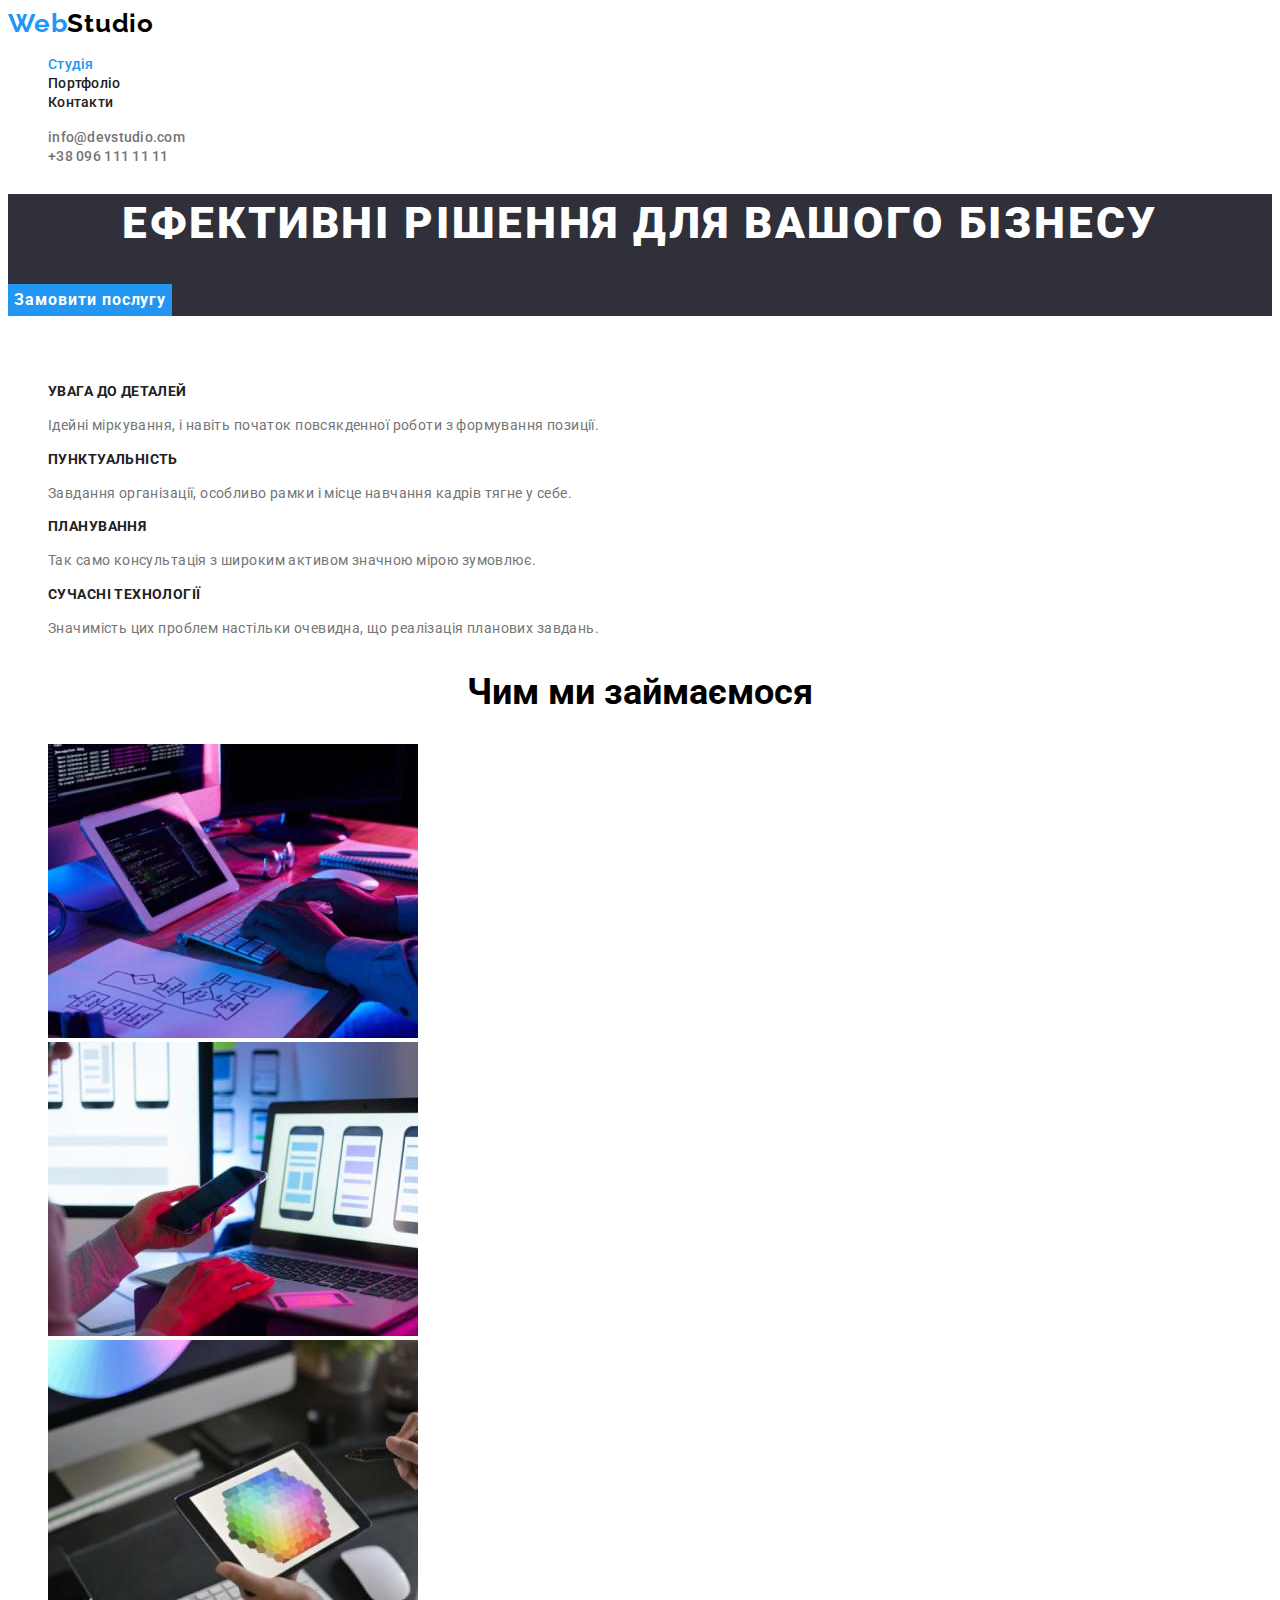
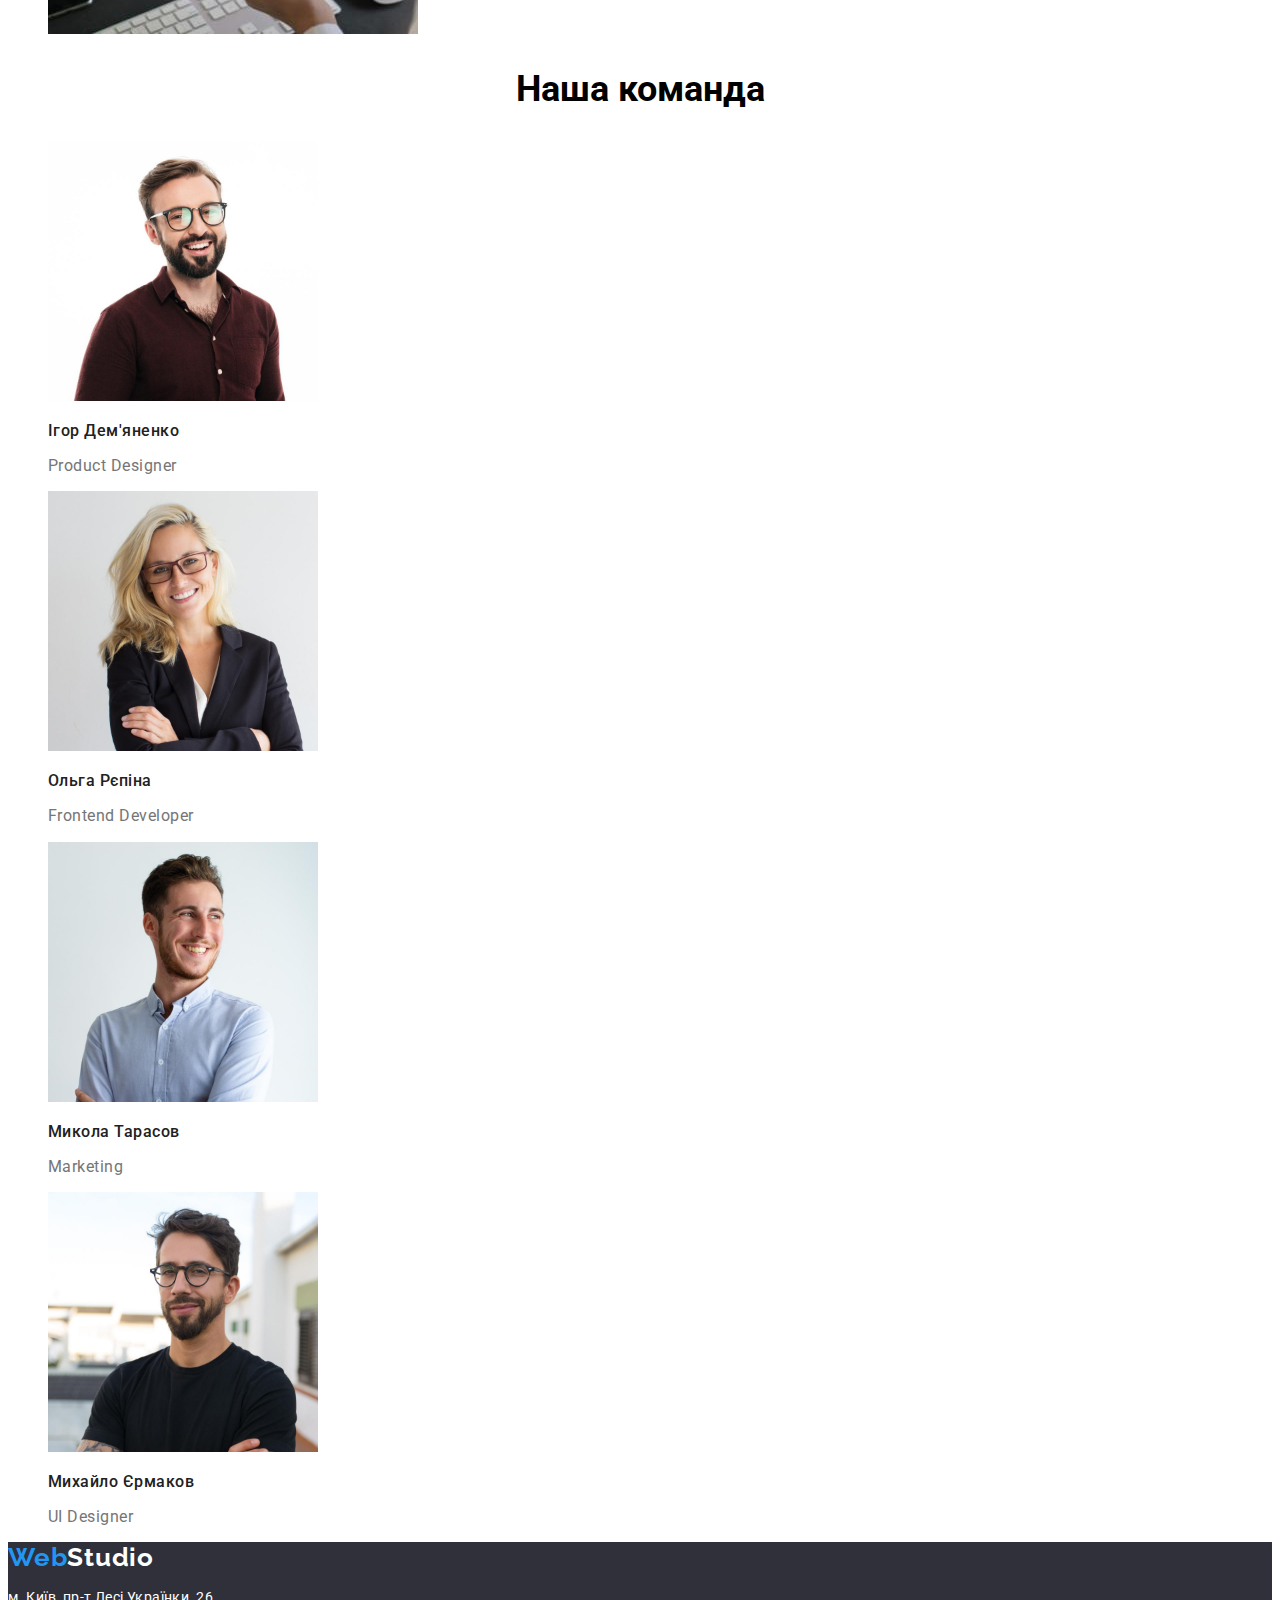
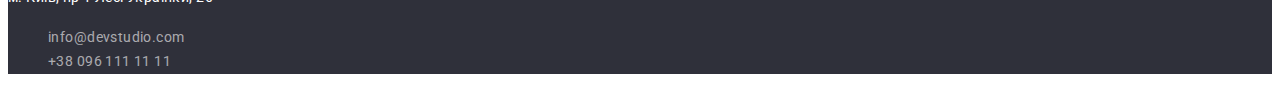
<file: index.html>
<!DOCTYPE html>
<html lang="uk">
  <head>
    <meta charset="UTF-8" />
    <meta http-equiv="X-UA-Compatible" content="IE=edge" />
    <meta name="viewport" content="width=device-width, initial-scale=1.0" />
    <link rel="stylesheet" href="./css/styles.css" />
    <link rel="preconnect" href="https://fonts.googleapis.com" />
    <link rel="preconnect" href="https://fonts.gstatic.com" crossorigin />
    <link
      href="https://fonts.googleapis.com/css2?family=Raleway:wght@700&family=Roboto:wght@400;500;700;900&display=swap"
      rel="stylesheet"
    />
    <title>Web Studio</title>
  </head>
  <body>
    <header>
      <nav>
        <a href="index.html" class="label"
          ><span class="blue-label">Web</span>Studio</a
        >
        <ul class="navigation list">
          <li class="active"><a href="index.html">Студія</a></li>
          <li><a href="./projects.html">Портфоліо</a></li>
          <li><a href="/">Контакти</a></li>
        </ul>
      </nav>
      <ul class="contacts list">
        <li>
          <a href="mailto:info@devsudio.com">info@devstudio.com</a>
        </li>
        <li>
          <a href="tel:+380961111111">+38 096 111 11 11</a>
        </li>
      </ul>
    </header>
    <main>
      <section class="dark-background">
        <h1 class="main-heading">Ефективні рішення для вашого бізнесу</h1>
        <button type="button" class="button">Замовити послугу</button>
      </section>
      <section>
        <h2 class="hidden-heading">Наші особливості</h2>
        <ul class="list">
          <li>
            <h3 class="special-section-heading">Увага до деталей</h3>
            <p class="special-section-text">
              Ідейні міркування, і навіть початок повсякденної роботи з
              формування позиції.
            </p>
          </li>
          <li>
            <h3 class="special-section-heading">Пунктуальність</h3>
            <p class="special-section-text">
              Завдання організації, особливо рамки і місце навчання кадрів тягне
              у себе.
            </p>
          </li>
          <li>
            <h3 class="special-section-heading">Планування</h3>
            <p class="special-section-text">
              Так само консультація з широким активом значною мірою зумовлює.
            </p>
          </li>
          <li>
            <h3 class="special-section-heading">Сучасні технології</h3>
            <p class="special-section-text">
              Значимість цих проблем настільки очевидна, що реалізація планових
              завдань.
            </p>
          </li>
        </ul>
      </section>
      <section>
        <h2 class="section-heading">Чим ми займаємося</h2>
        <ul class="list">
          <li>
            <img
              src="images/box-1.jpg"
              alt="Чоловік друкує на клавіатурі та звіряється з планшетом"
              width="370"
            />
          </li>
          <li>
            <img
              src="images/box-2.jpg"
              alt="Жінка обирає макет додатку для мобільної версіі на лептопі"
              width="370"
            />
          </li>
          <li>
            <img
              src="images/box-3.jpg"
              alt="Жінка обирає колір на планшеті"
              width="370"
            />
          </li>
        </ul>
      </section>
      <section>
        <h2 class="section-heading">Наша команда</h2>
        <ul class="list">
          <li>
            <img src="images/img.jpg" alt="Ігор Дем'яненко" width="270" />
            <h3 class="team-name">Ігор Дем'яненко</h3>
            <p lang="en" class="team-job">Product Designer</p>
          </li>
          <li>
            <img src="images/img2.jpg" alt="Ольга Рєпіна" width="270" />
            <h3 class="team-name">Ольга Рєпіна</h3>
            <p class="team-job">Frontend Developer</p>
          </li>
          <li>
            <img src="images/img3.jpg" alt="Микола Тарасов" width="270" />
            <h3 class="team-name">Микола Тарасов</h3>
            <p lang="en" class="team-job">Marketing</p>
          </li>
          <li>
            <img src="images/img4.jpg" alt="Михайло Єрмаков" width="270" />
            <h3 class="team-name">Михайло Єрмаков</h3>
            <p lang="en" class="team-job">UI Designer</p>
          </li>
        </ul>
      </section>
    </main>
    <footer class="dark-background">
      <a href="index.html" class="label label-footer"
        ><span class="blue-label">Web</span>Studio</a
      >
      <address>
        <p class="address">м. Київ, пр-т Лесі Українки, 26</p>
        <ul class="list mail-phone">
          <li>
            <a href="mailto:info@devsudio.com">info@devstudio.com </a>
          </li>
          <li>
            <a href="tel:+380961111111">+38 096 111 11 11</a>
          </li>
        </ul>
      </address>
    </footer>
  </body>
</html>
</file>
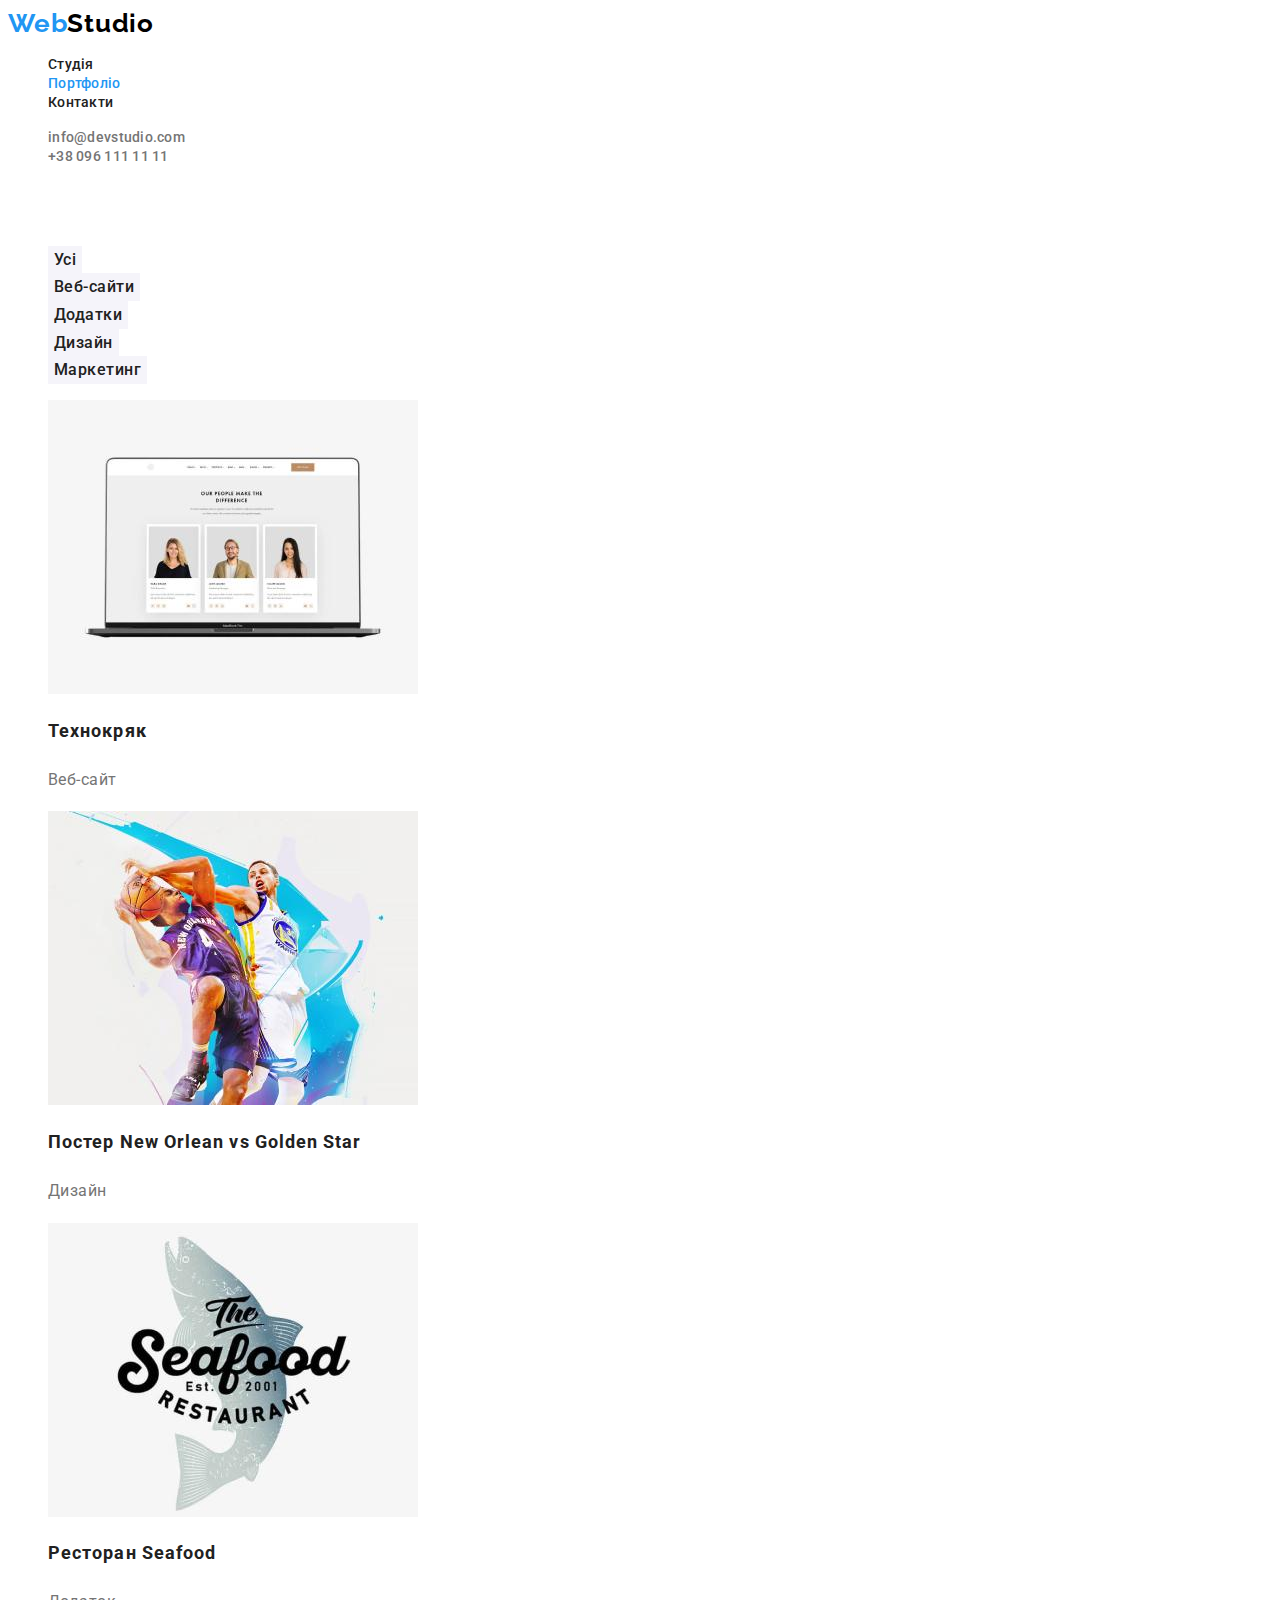
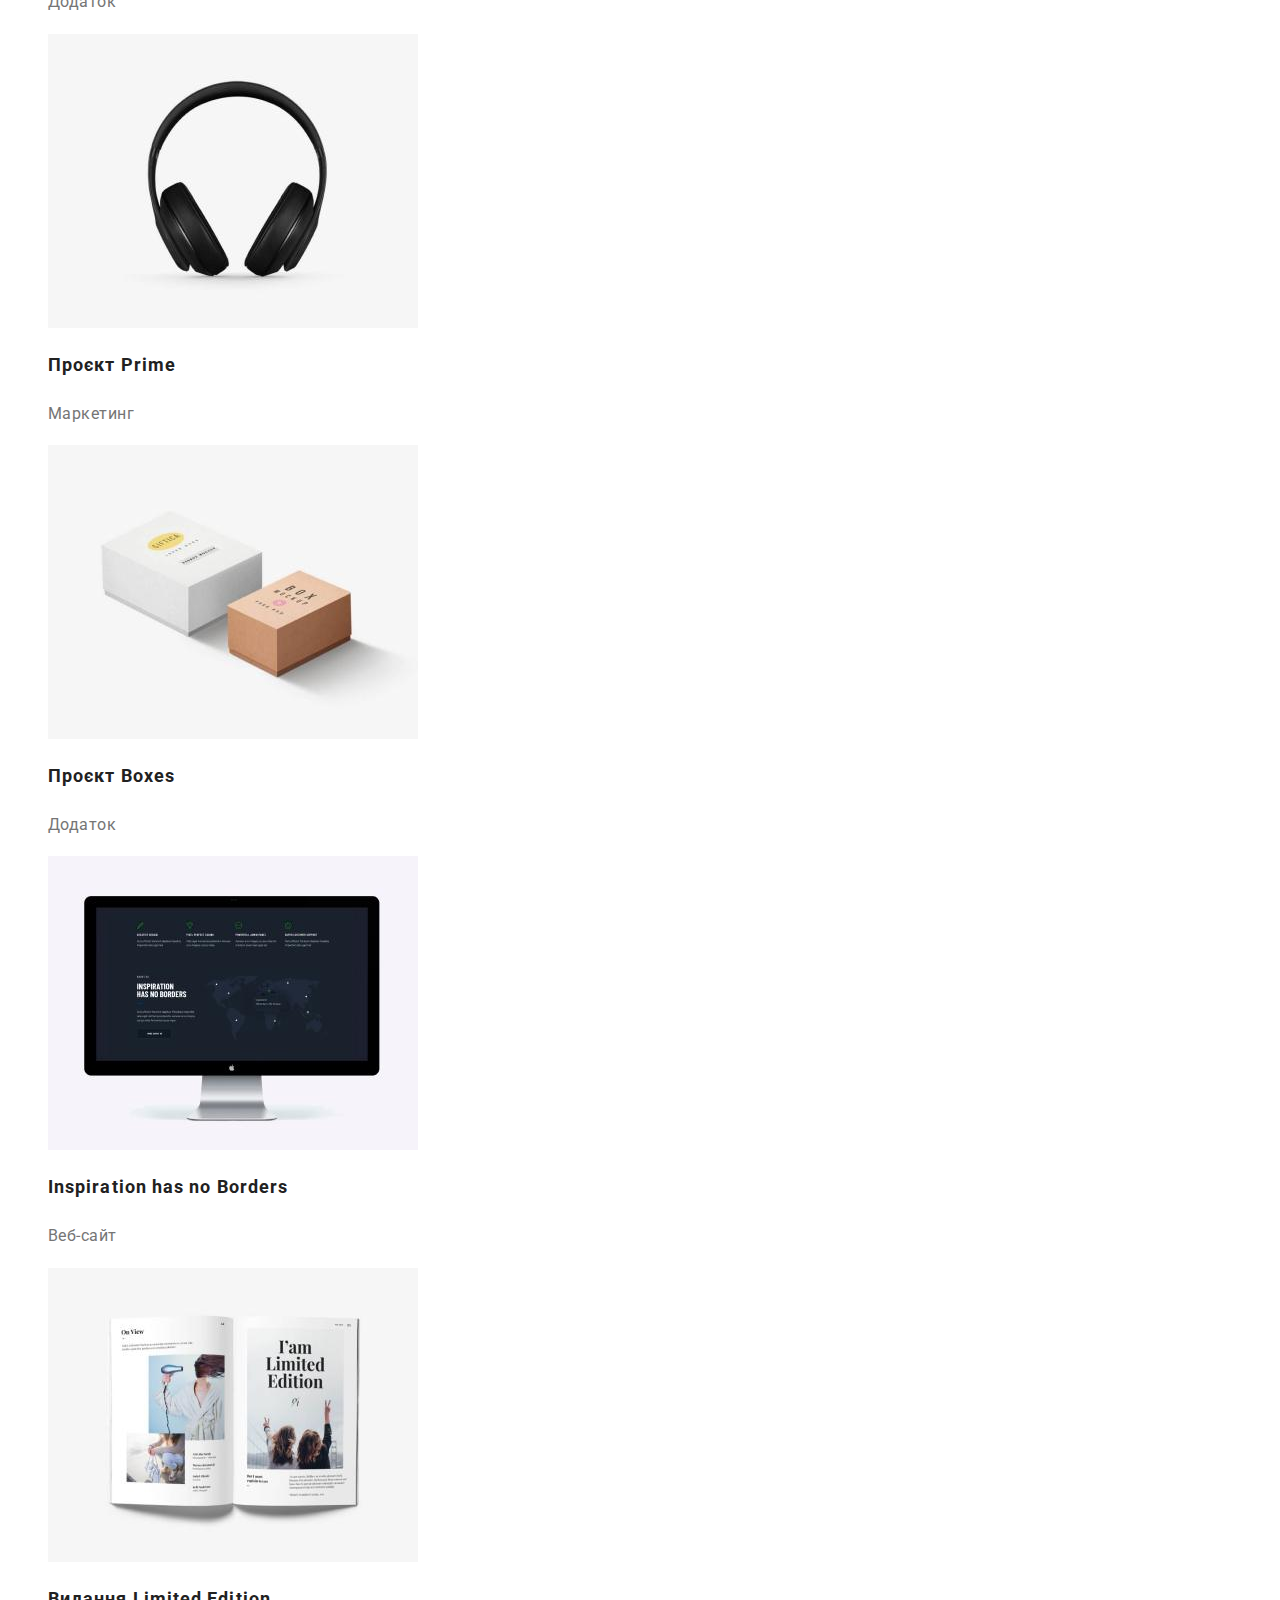
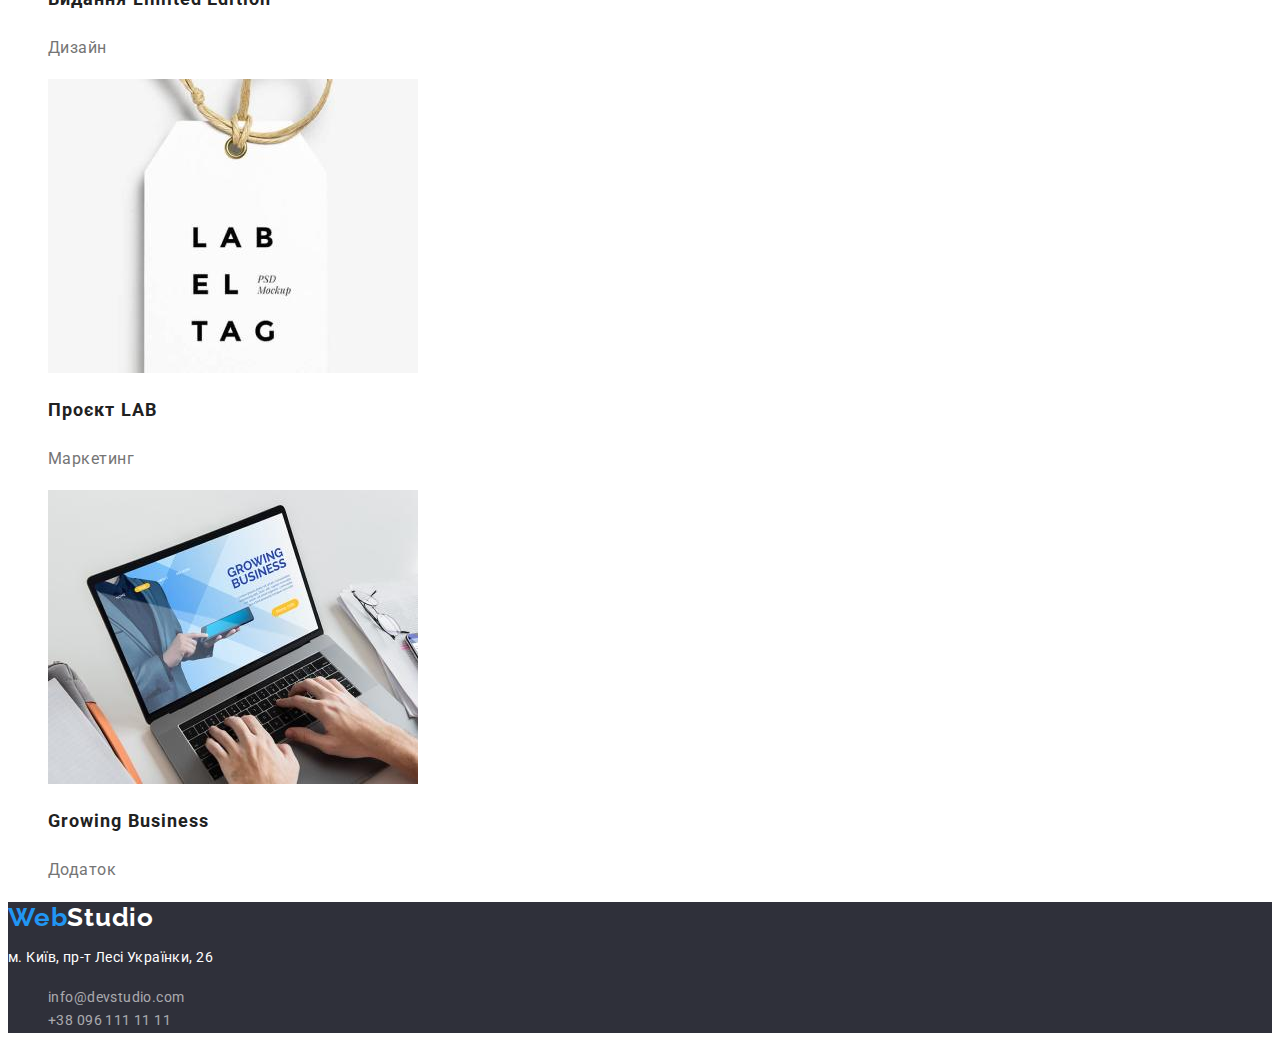
<file: projects.html>
<!DOCTYPE html>
<html lang="uk">
  <head>
    <meta charset="UTF-8" />
    <meta http-equiv="X-UA-Compatible" content="IE=edge" />
    <meta name="viewport" content="width=device-width, initial-scale=1.0" />
    <link rel="stylesheet" href="./css/styles.css" />
    <link rel="preconnect" href="https://fonts.googleapis.com" />
    <link rel="preconnect" href="https://fonts.gstatic.com" crossorigin />
    <link
      href="https://fonts.googleapis.com/css2?family=Raleway:wght@700&family=Roboto:wght@400;500;700;900&display=swap"
      rel="stylesheet"
    />
    <title>Web Studio</title>
  </head>
  <body>
    <header>
      <nav>
        <a href="index.html" class="label"
          ><span class="blue-label">Web</span>Studio</a
        >
        <ul class="navigation list">
          <li><a href="index.html">Студія</a></li>
          <li class="active">
            <a href="./projects.html" class="active">Портфоліо</a>
          </li>
          <li><a href="/">Контакти</a></li>
        </ul>
      </nav>
      <ul class="contacts list">
        <li>
          <a href="mailto:info@devsudio.com">info@devstudio.com</a>
        </li>
        <li>
          <a href="tel:+380961111111">+38 096 111 11 11</a>
        </li>
      </ul>
    </header>
    <main>
      <section>
        <h1 class="hidden-heading">Приклади робіт</h1>
        <ul class="list">
          <li>
            <button type="button" class="filter-button">Усі</button>
          </li>
          <li>
            <button type="button" class="filter-button">Веб-сайти</button>
          </li>
          <li>
            <button type="button" class="filter-button">Додатки</button>
          </li>
          <li>
            <button type="button" class="filter-button">Дизайн</button>
          </li>
          <li>
            <button type="button" class="filter-button">Маркетинг</button>
          </li>
        </ul>
        <ul class="list">
          <li>
            <a href="#">
              <img
                src="./images/img10.jpg"
                alt="Відкритий лептоп з завантаженим сайтом"
                width="370"
              />
              <h2 class="card-name">Технокряк</h2>
              <p class="card-description">Веб-сайт</p>
            </a>
          </li>
          <li>
            <a href="#">
              <img
                src="./images/img11.jpg"
                alt="Постер з граючими баскетболістами"
                width="370"
              />
              <h2 class="card-name">
                Постер <span lang="en">New Orlean vs Golden Star</span>
              </h2>
              <p class="card-description">Дизайн</p>
            </a>
          </li>
          <li>
            <a href="#">
              <img
                src="./images/img12.jpg"
                alt="Надпис ресторан Seafood на фоні риби"
                width="370"
              />
              <h2 class="card-name">
                Ресторан <span lang="en"> Seafood</span>
              </h2>
              <p class="card-description">Додаток</p>
            </a>
          </li>
          <li>
            <a href="#">
              <img src="./images/img13.jpg" alt="Навушники" width="370" />
              <h2 class="card-name">Проєкт <span lang="en">Prime</span></h2>
              <p class="card-description">Маркетинг</p>
            </a>
          </li>
          <li>
            <a href="#">
              <img
                src="./images/img14.jpg"
                alt="Дві коробки: біла та бежева"
                width="370"
              />
              <h2 class="card-name">Проєкт <span lang="en">Boxes</span></h2>
              <p class="card-description">Додаток</p>
            </a>
          </li>
          <li>
            <a href="#">
              <img
                src="./images/img15.jpg"
                alt="Монітор з завантаженим сайтом"
                width="370"
              />
              <h2 lang="en" class="card-name">Inspiration has no Borders</h2>
              <p class="card-description">Веб-сайт</p>
            </a>
          </li>
          <li>
            <a href="#">
              <img
                src="./images/img16.jpg"
                alt="Відкритий глянцевий журнал"
                width="370"
              />
              <h2 class="card-name">
                Видання <span lang="en">Limited Edition</span>
              </h2>
              <p class="card-description">Дизайн</p>
            </a>
          </li>
          <li>
            <a href="#">
              <img
                src="./images/img17.jpg"
                alt="Етикетка з надписом"
                width="370"
              />
              <h2 class="card-name">Проєкт <span lang="en">LAB</span></h2>
              <p class="card-description">Маркетинг</p>
            </a>
          </li>
          <li>
            <a href="#">
              <img
                src="./images/img18.jpg"
                alt="Людина, працююча на лептопі"
                width="370"
              />
              <h2 lang="en" class="card-name">Growing Business</h2>
              <p class="card-description">Додаток</p>
            </a>
          </li>
        </ul>
      </section>
    </main>
    <footer class="dark-background">
      <a href="index.html" class="label label-footer"
        ><span class="blue-label">Web</span>Studio</a
      >
      <address>
        <p class="address">м. Київ, пр-т Лесі Українки, 26</p>
        <ul class="list mail-phone">
          <li>
            <a href="mailto:info@devsudio.com">info@devstudio.com </a>
          </li>
          <li>
            <a href="tel:+380961111111">+38 096 111 11 11</a>
          </li>
        </ul>
      </address>
    </footer>
  </body>
</html>
</file>
<file: css/styles.css>
:root {
  --heading-color: #212121;
  --paragraph-color: #757575;
  --accent-color: #2196f3;
  --backgroun-color-white: #fff;
  --background-color-dark: #2f303a;
}

body {
  font-family: "Roboto", sans-serif;
  color: var(--paragraph-color);
  background-color: var(--backgroun-color-white);
}

a {
  text-decoration: none;
}

/* Logo  */

.label {
  font-family: "Raleway", sans-serif;
  font-weight: 700;
  font-size: 26px;
  color: #000;
  text-decoration: none;
  letter-spacing: 0.03em;
}

.blue-label {
  color: var(--accent-color);
  letter-spacing: 0.03em;
}

/* Navigation */

.navigation a,
.contacts a {
  font-weight: 500;
  font-size: 14px;
  line-height: 1.14;
  letter-spacing: 0.02em;
}

.navigation a {
  color: var(--heading-color);
}

.contacts a {
  color: var(--paragraph-color);
}

.navigation a:hover,
.navigation a:focus,
.contacts a:hover,
.contacts a:focus {
  color: var(--accent-color);
}

.active a {
  color: var(--accent-color);
}

.list {
  list-style: none;
}

/* Hero/main section */

.dark-background {
  background-color: var(--background-color-dark);
}
.main-heading {
  font-weight: 900;
  font-size: 44px;
  line-height: 1.36;
  text-align: center;
  letter-spacing: 0.06em;
  text-transform: uppercase;
  color: #fff;
}

.button {
  font-family: inherit;
  font-weight: 700;
  font-size: 16px;
  line-height: 1.9;
  letter-spacing: 0.06em;
  text-align: center;
  color: #fff;
  background-color: var(--accent-color);
  border: 0px;
  cursor: pointer;
}

/* Second section */

.hidden-heading {
  visibility: hidden;
}

.special-section-heading {
  font-weight: 700;
  font-size: 14px;
  line-height: 1.14;
  letter-spacing: 0.03em;
  text-transform: uppercase;
  color: var(--heading-color);
}
.special-section-text {
  font-size: 14px;
  line-height: 1.7;
  letter-spacing: 0.03em;
  color: var(--paragraph-color);
}

/* Third section */

.section-heading {
  font-weight: 700;
  font-size: 36px;
  line-height: 1.2;
  text-align: center;
  color: #000;
}

.team-name {
  font-weight: 500;
  font-size: 16px;
  letter-spacing: 0.03em;
  line-height: 1.2;
  color: var(--heading-color);
}

.team-job {
  line-height: 1.2;
  letter-spacing: 0.03em;
  color: var(--paragraph-color);
}

/* Footer */

.label-footer {
  color: #fff;
}

.address,
.mail-phone a {
  font-size: 14px;
  font-style: normal;
  line-height: 1.7;
  letter-spacing: 0.03em;
  color: #ffffff;
}

.mail-phone a {
  color: rgba(255, 255, 255, 0.6);
}

/* Projects page */

.filter-button {
  font-weight: 500;
  font-size: 16px;
  font-family: inherit;
  line-height: 1.6;
  letter-spacing: 0.03em;
  color: var(--heading-color);
  background-color: #f5f4fa;
  border: 0px;
}

.filter-button:hover {
  color: #fff;
  background-color: var(--accent-color);
  border: 0px;
  cursor: pointer;
}

/* Main section */

.card-name {
  font-weight: 700;
  font-size: 18px;
  line-height: 2;
  letter-spacing: 0.06em;
  color: var(--heading-color);
}

.card-description {
  line-height: 1.9;
  letter-spacing: 0.03em;
  color: var(--paragraph-color);
}
</file>
